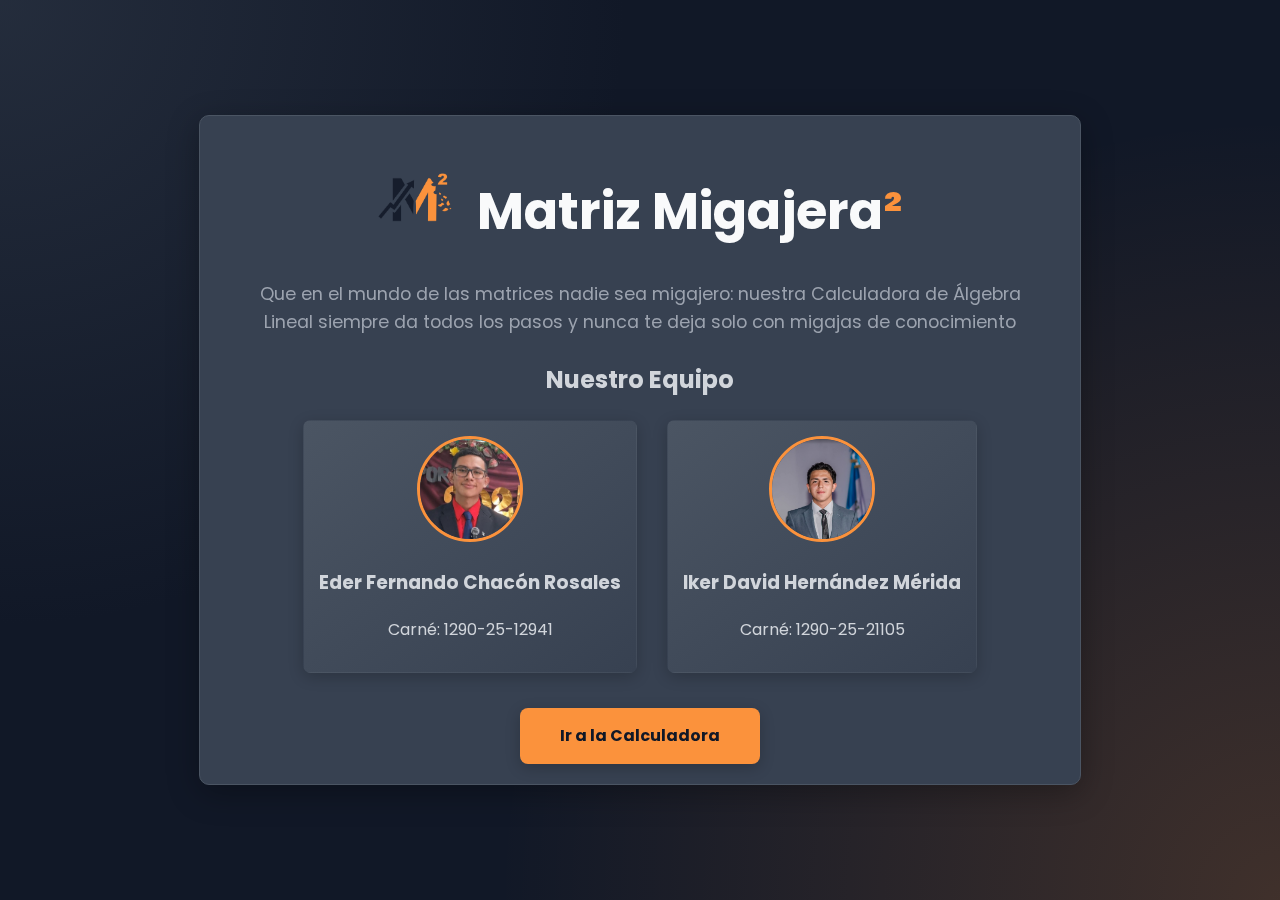
<file: index.html>
<!DOCTYPE html>
<html lang="es">
<head>
    <meta charset="UTF-8">
    <meta name="viewport" content="width=device-width, initial-scale=1.0">
    <title>Matriz Migajera² - Inicio</title>
    <link rel="preconnect" href="https://fonts.googleapis.com">
    <link rel="preconnect" href="https://fonts.gstatic.com" crossorigin>
    <link href="https://fonts.googleapis.com/css2?family=Poppins:wght@400;600;700&display=swap" rel="stylesheet">
    <link rel="icon" href="./img/MM2.png" type="image/png">
    <link rel="stylesheet" href="style.css">
</head>
<body>
    <div class="container landing-container">
        <div class="header-logo">
            <img src="./img/MM2.png" alt="Logo Matriz Migajera" class="main-logo">
            <h1>Matriz Migajera<span class="title-accent">²</span></h1>
        </div>
        <p class="subtitle">Que en el mundo de las matrices nadie sea migajero: nuestra Calculadora de Álgebra Lineal siempre da todos los pasos y nunca te deja solo con migajas de conocimiento</p>
        
        <div class="team-section">
            <h2>Nuestro Equipo</h2>
            <div class="team-members">
                <div class="member">
                    <img src="./img/IMG-20241228-WA0023.jpg" alt="Foto de miembro del equipo">
                    <h3>Eder Fernando Chacón Rosales</h3>
                    <p>Carné: 1290-25-12941</p>
                </div>
                <div class="member">
                    <img src="./img/Captura de pantalla 2025-08-11 132015.png" alt="Foto de miembro del equipo">
                    <h3>Iker David Hernández Mérida</h3>
                    <p>Carné: 1290-25-21105</p>
                </div>
            </div>
        </div>

        <a href="calculadora.html" class="cta-button">Ir a la Calculadora</a>
    </div>
</body>
</html>
</file>
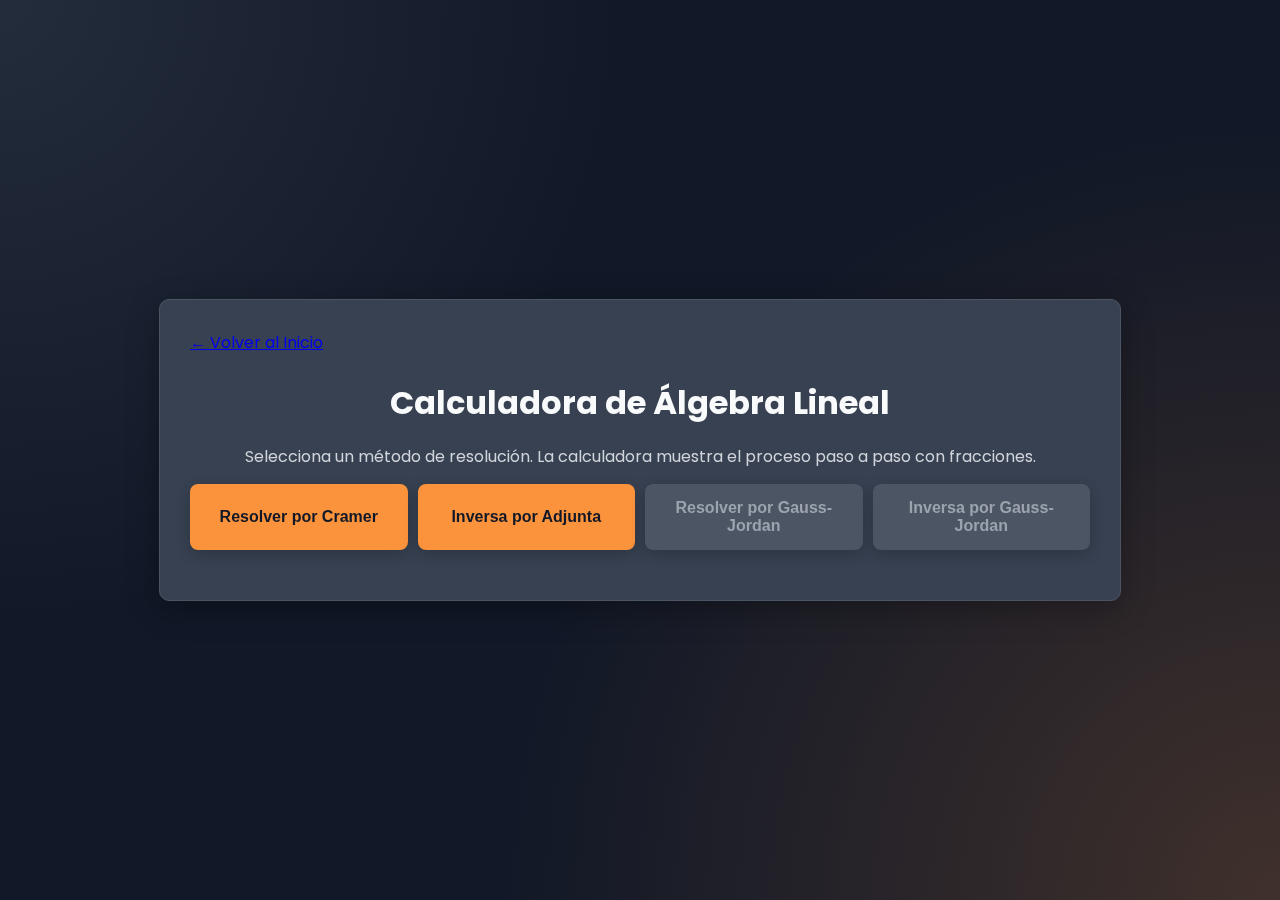
<file: calculadora.html>
<!DOCTYPE html>
<html lang="es">
<head>
    <meta charset="UTF-8">
    <meta name="viewport" content="width=device-width, initial-scale=1.0">
    <title>Calculadora de Álgebra Lineal - Matriz Migajera²</title>
    <link rel="preconnect" href="https://fonts.googleapis.com">
    <link rel="preconnect" href="https://fonts.gstatic.com" crossorigin>
    <link href="https://fonts.googleapis.com/css2?family=Poppins:wght@400;600;700&display=swap" rel="stylesheet">
    <link rel="stylesheet" href="style.css">
</head>
<body>
    <div class="container">
        <a href="index.html" class="back-link">&larr; Volver al Inicio</a>
        <h1>Calculadora de Álgebra Lineal</h1>
        <p>Selecciona un método de resolución. La calculadora muestra el proceso paso a paso con fracciones.</p>

        <div id="method-selection" class="button-group">
            <button id="cramer-btn">Resolver por Cramer</button>
            <button id="adj-inverse-btn">Inversa por Adjunta</button>
            <button id="gauss-jordan-btn" disabled>Resolver por Gauss-Jordan</button>
            <button id="gauss-inverse-btn" disabled>Inversa por Gauss-Jordan</button>
        </div>

        <div id="calculator-interface" class="hidden">
            <div class="controls">
                <label for="matrix-size">Tamaño de la matriz (n x n):</label>
                <select id="matrix-size">
                    <option value="2">2x2</option>
                    <option value="3" selected>3x3</option>
                    <option value="4">4x4</option>
                    <option value="5">5x5</option>
                </select>
            </div>
            <div id="matrix-container"></div>
            <div class="button-group"><button id="calculate-button">Calcular</button></div>
            <div id="steps-container"></div>
        </div>
    </div>
    <script src="js/ui.js" type="module"></script>
</body>
</html>
</file>
<file: style.css>
@keyframes fadeIn {
    from { opacity: 0; transform: translateY(20px); }
    to { opacity: 1; transform: translateY(0); }
}

@keyframes pulse {
    0% { transform: scale(1); box-shadow: 0 6px 20px rgba(251, 146, 60, 0.3); }
    50% { transform: scale(1.03); box-shadow: 0 8px 30px rgba(251, 146, 60, 0.5); }
    100% { transform: scale(1); box-shadow: 0 6px 20px rgba(251, 146, 60, 0.3); }
}

body {
    margin: 0;
    font-family: 'Poppins', -apple-system, BlinkMacSystemFont, 'Segoe UI', Roboto, Helvetica, Arial, sans-serif;
    background: #111827; 
    background-image: radial-gradient(circle at top left, rgba(55, 65, 81, 0.5), transparent 40%),
                      radial-gradient(circle at bottom right, rgba(251, 146, 60, 0.2), transparent 50%);
    background-repeat: no-repeat;
    overflow: hidden; 
    color: #d1d5db; 
    line-height: 1.6;
    display: flex;
    justify-content: center;
    align-items: center;
    min-height: 100vh;
    padding: 20px;
    box-sizing: border-box;
}

.container {
    max-width: 900px;
    width: 100%;
    background: #374151; 
    backdrop-filter: blur(12px);
    -webkit-backdrop-filter: blur(12px);
    padding: 30px;
    border-radius: 10px;
    box-shadow: 0 8px 32px 0 rgba(0, 0, 0, 0.3);
    border: 1px solid #4b5563; 
    max-height: calc(100vh - 40px);
    overflow-y: auto;
    animation: fadeIn 0.6s ease-out forwards;
}

.landing-container {
    max-width: 800px; 
    text-align: center;
    padding: 20px 40px; 
}

.subtitle {
    font-size: 1.1rem;
    color: #9ca3af;
}

.team-section {
    margin: 25px 0; 
}

.team-members {
    display: flex;
    justify-content: center;
    gap: 30px;
    flex-wrap: wrap;
}

.member {
    background: linear-gradient(145deg, #4b5563, #374151);
    padding: 15px; 
    border-radius: 8px;
    transition: transform 0.3s ease, box-shadow 0.3s ease;
    box-shadow: 0 4px 15px rgba(0, 0, 0, 0.2);
    border: 1px solid transparent;
    transition: transform 0.3s ease, box-shadow 0.3s ease, border-color 0.3s ease;
}

.member img {
    border-radius: 50%;
    width: 100px;  
    height: 100px; 
    object-fit: cover;
    border: 3px solid #fb923c; 
    transition: transform 0.3s ease;
}

.member:hover {
    transform: translateY(-5px);
    box-shadow: 0 8px 25px rgba(0, 0, 0, 0.3);
    border-color: rgba(251, 146, 60, 0.5);
}

.member:hover img {
    transform: scale(1.05);
}

.header-logo {
    display: flex;
    align-items: center;
    justify-content: center;
    gap: 20px;
    margin-bottom: 10px;
}

.main-logo {
    width: 80px;
    height: auto;
}

.small-logo {
    width: 50px;
    height: auto;
}


h1 {
    color: #f9fafb; 
    text-align: center;
    margin-bottom: 10px;
    font-weight: 700;
}

.landing-container h1 {
    font-size: 3.2rem; 
}

.title-accent {
    color: #fb923c;
}

p {
    text-align: center;
    color: #d1d5db;
    margin-bottom: 15px; 
}

.controls {
    text-align: center;
    margin-bottom: 20px;
}

#matrix-size {
    padding: 8px;
    border-radius: 8px;
    border: 1px solid rgba(255, 255, 255, 0.2);
    background-color: #4b5563;
    color: #f9fafb;
    font-size: 16px;
}

#matrix-inputs {
    display: grid;
    gap: 10px;
    margin-bottom: 20px;
    align-items: center;
}

.matrix-row {
    display: contents; 
}

.matrix-row input {
    width: 100%;
    padding: 10px;
    box-sizing: border-box;
    text-align: center;
    font-size: 16px;
    font-weight: bold;
    border: 3px solid rgba(255, 255, 255, 0.2);
    border-radius: 15px;
    background-color: #1f2937;
    color: #f9fafb;
    transition: all 0.3s ease;
}

.matrix-row input:focus {
    outline: none;
    border-color: #fb923c; 
    box-shadow: 0 0 10px rgba(251, 146, 60, 0.4);
}

.equals-sign {
    font-size: 18px;
    font-weight: bold;
}

.button-group {
    display: grid;
    grid-template-columns: repeat(auto-fit, minmax(200px, 1fr));
    gap: 10px;
    margin-bottom: 20px;
}

.button-group button, .cta-button {
    display: block;
    width: 100%;
    padding: 15px;
    font-size: 16px;
    font-weight: bold;
    color: #111827; 
    background: #fb923c; 
    border: none;
    border-radius: 8px;
    cursor: pointer;
    transition: all 0.3s ease;
    box-shadow: 0 4px 15px rgba(0, 0, 0, 0.2);
    text-decoration: none;
    text-align: center;
    box-sizing: border-box;
}

.button-group button:disabled {
    background: #4b5563;
    color: #9ca3af;
    cursor: not-allowed;
}

.cta-button {
    margin-top: 10px; 
    display: inline-block;
    width: auto;
    padding: 15px 40px;
    animation: pulse 2.5s infinite;
}

.button-group button:not(:disabled):hover, .cta-button:hover {
    transform: translateY(-3px);
    box-shadow: 0 6px 20px rgba(251, 146, 60, 0.3);
    background: #fdba74; 
}
#steps-container {
    margin-top: 30px;
    border-top: 1px solid #4b5563;
    padding-top: 20px;
}

.step {
    background: #4b5563;
    padding: 15px;
    border-radius: 8px;
    margin-bottom: 15px;
    border: 1px solid #6b7280;
    animation: fadeIn 0.5s ease-out forwards;
}

.step h3 {
    margin-top: 0;
    color: #fb923c; 
    border-bottom: 1px solid #6b7280;
    padding-bottom: 10px;
}

.matrix-display {
    font-family: 'Courier New', Courier, monospace;
    white-space: pre;
    font-size: 1.1em;
    font-weight: bold;
    background: #1f2937;
    color: #d1d5db;
    padding: 10px;
    border-radius: 5px;
    border: 1px solid #6b7280;
    overflow-x: auto;
    text-align: center;
}

.matrix-display span {
    display: block;
    border-radius: 3px;
    transition: background-color 0.3s;
}

.row-pivot {
    background-color: rgba(251, 146, 60, 0.25); 
}
.row-modified {
    background-color: rgba(59, 130, 246, 0.25); 
}
.row-swap {
    background-color: rgba(139, 92, 246, 0.25); 
}

.final-calculation-grid {
    display: grid;
    grid-template-columns: auto auto 1fr;
    align-items: center;
    gap: 15px;
    margin-top: 15px;
}

.final-calculation-grid .equals-sign {
    font-size: 24px;
}

.fraction-display {
    display: inline-flex;
    flex-direction: column;
    text-align: center; 
    font-family: 'Courier New', Courier, monospace;
    font-size: 1.3em;
}

.fraction-display .numerator {
    padding: 5px 10px;
    border-bottom: 2px solid #d1d5db;
}

.fraction-display .denominator {
    padding: 5px 10px;
}

.cramer-result-grid {
    display: grid;
    grid-template-columns: auto auto auto auto 1fr;
    align-items: center;
    gap: 15px;
}

.cofactor-grid {
    display: grid;
    grid-template-columns: repeat(auto-fit, minmax(350px, 1fr));
    gap: 15px;
    margin-top: 15px;
}

.cofactor-calculation {
    background: #374151;
    padding: 15px;
    border-radius: 8px;
    border: 1px solid #6b7280;
}

.cofactor-calculation h5 {
    margin: 0 0 10px 0;
    font-size: 1.1em;
    color: #fb923c; 
}

.cofactor-formula {
    font-style: italic;
    color: #b0b0b0;
}

.calculation-container {
    margin-top: 15px;
}

.determinant-expansion {
    display: flex;
    flex-wrap: wrap;
    align-items: center;
    gap: 20px;
    padding: 15px;
    background-color: #374151;
    border-radius: 8px;
    border: 1px solid #6b7280;
}

.determinant-term {
    display: flex;
    align-items: center;
    gap: 8px;
}

.sarrus-calculation {
    display: grid;
    grid-template-columns: 1fr auto 1fr;
    gap: 20px;
    align-items: center;
    margin-top: 15px;
}

.sarrus-diagonals {
    display: flex;
    flex-direction: column;
    gap: 10px;
    text-align: center;
}

.sarrus-diagonals p {
    margin: 0;
    text-align: left;
    text-align: center;
}

.sarrus-separator {
    font-size: 36px;
    font-weight: bold;
}

.term-sign {
    font-size: 24px;
    font-weight: bold;
    color: #f9fafb;
}

.term-value {
    font-size: 18px;
    font-weight: bold;
}

.sub-calculation {
    margin-left: 20px;
}

.calculation {
    color: #ececec;
    margin-top: 10px;
    font-weight: bold;
}

.result {
    font-weight: bold;
    color: #6ee7b7; 
    font-size: 1.2em;
}

.hidden {
    display: none;
}

.navigation-header {
    display: flex;
    justify-content: space-between;
    margin-bottom: 20px;
    border-bottom: 1px solid #4b5563;
    padding-bottom: 15px;
}

.nav-button {
    background: none;
    border: 1px solid #6b7280;
    color: #d1d5db;
    padding: 8px 16px;
    border-radius: 6px;
    cursor: pointer;
    font-weight: 600;
    transition: background-color 0.3s, color 0.3s;
}

.nav-button:hover {
    background-color: #4b5563;
    color: #fb923c;
}

.detailed-calculations {
    margin-top: 15px;
    padding: 10px;
    background-color: #374151;
    border-radius: 5px;
    border: 1px solid #6b7280;
}

.detailed-calculations h4 {
    margin: 0 0 10px 0;
    font-size: 1em;
    color: #d1d5db;
    border-bottom: 1px solid #4b5563;
    padding-bottom: 5px;
}
</file>
